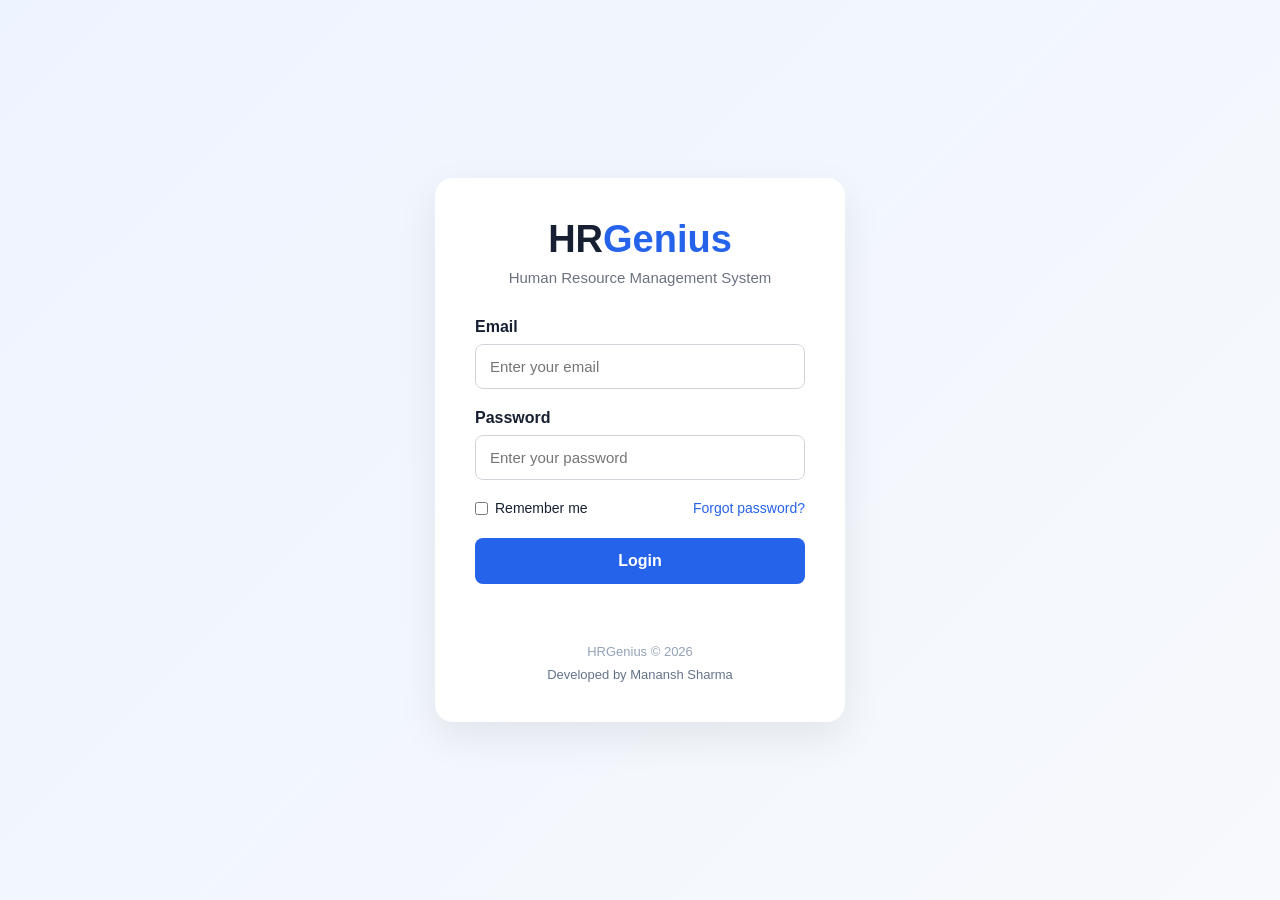
<file: frontend/html/index.html>
<!DOCTYPE html>
<html lang="en">

<head>

    <meta charset="UTF-8">

    <meta name="viewport" content="width=device-width, initial-scale=1.0">

    <title>HRGenius - Login</title>

    <link rel="stylesheet" href="../css/style.css">

</head>


<body class="login-page">


    <div class="login-container">

        <div class="login-card">


            <!-- LOGO -->

            <div class="logo">

                <h1>
                    HR<span>Genius</span>
                </h1>

                <p>
                    Human Resource Management System
                </p>

            </div>


            <!-- LOGIN FORM -->

            <form id="loginForm">


                <div class="input-group">

                    <label for="email">
                        Email
                    </label>

                    <input type="email" id="email" placeholder="Enter your email" required>

                </div>


                <div class="input-group">

                    <label for="password">
                        Password
                    </label>

                    <input type="password" id="password" placeholder="Enter your password" required>

                </div>


                <div class="login-options">

                    <label class="remember">

                        <input type="checkbox" id="remember">

                        Remember me

                    </label>


                    <a href="#" onclick="forgotPassword(event)">
                        Forgot password?
                    </a>

                </div>


                <button type="submit" class="login-btn">
                    Login
                </button>


                <p id="loginMessage" class="login-message"></p>


            </form>


            <!-- FOOTER -->

            <footer>

                <p>
                    HRGenius © 2026
                </p>

                <p class="developer-credit">
                    Developed by Manansh Sharma
                </p>

            </footer>


        </div>

    </div>


    <script src="../js/main.js"></script>


    

</body>

</html>
</file>
<file: frontend/css/style.css>
/* =========================================================
   HRGENIUS - COMPLETE STYLE.CSS
   Login + Dashboard + Employees + Developer
   ========================================================= */


/* =========================================================
   GLOBAL
   ========================================================= */

* {
    margin: 0;
    padding: 0;
    box-sizing: border-box;
}

html {
    scroll-behavior: smooth;
}

body {
    font-family: Arial, Helvetica, sans-serif;
    background: #f4f7fb;
    color: #172033;
}

a {
    text-decoration: none;
    color: inherit;
}

button,
input,
select {
    font-family: inherit;
}


/* =========================================================
   LOGIN PAGE
   ========================================================= */

.login-page {
    min-height: 100vh;

    background:
        linear-gradient(
            135deg,
            #eef4ff,
            #f7f9fc
        );

    display: flex;
    align-items: center;
    justify-content: center;
}

.login-container {
    width: 100%;
    max-width: 450px;
    padding: 20px;
}

.login-card {
    background: white;
    padding: 40px;

    border-radius: 18px;

    box-shadow:
        0 15px 40px
        rgba(0, 0, 0, 0.08);
}


/* =========================================================
   LOGIN LOGO
   ========================================================= */

.logo {
    text-align: center;
    margin-bottom: 32px;
}

.logo h1 {
    font-size: 38px;
    color: #172033;
    margin-bottom: 8px;
}

.logo h1 span {
    color: #2563eb;
}

.logo p {
    color: #6b7280;
    font-size: 15px;
}


/* =========================================================
   LOGIN INPUTS
   ========================================================= */

.input-group {
    margin-bottom: 20px;
}

.input-group label {
    display: block;
    margin-bottom: 8px;
    font-weight: 600;
}

.input-group input {
    width: 100%;

    padding: 13px 14px;

    border: 1px solid #d1d5db;

    border-radius: 8px;

    font-size: 15px;

    outline: none;

    transition: 0.2s;
}

.input-group input:focus {
    border-color: #2563eb;

    box-shadow:
        0 0 0 3px
        rgba(37, 99, 235, 0.1);
}


/* =========================================================
   LOGIN OPTIONS
   ========================================================= */

.login-options {
    display: flex;
    justify-content: space-between;
    align-items: center;

    margin-bottom: 22px;

    font-size: 14px;
}

.login-options a {
    color: #2563eb;
}

.remember {
    display: flex;
    gap: 7px;
    align-items: center;
}


/* =========================================================
   LOGIN BUTTON
   ========================================================= */

.login-btn {
    width: 100%;

    border: none;

    background: #2563eb;

    color: white;

    padding: 14px;

    border-radius: 8px;

    font-size: 16px;

    font-weight: 600;

    cursor: pointer;

    transition: 0.2s;
}

.login-btn:hover {
    background: #1d4ed8;
    transform: translateY(-1px);
}


/* =========================================================
   LOGIN MESSAGE
   ========================================================= */

.login-message {
    text-align: center;

    margin-top: 15px;

    min-height: 20px;

    font-size: 14px;
}

.login-success {
    color: #16a34a;
}

.login-error {
    color: #dc2626;
}


/* =========================================================
   DEMO LOGIN
   ========================================================= */

.demo-login {
    margin-top: 25px;

    padding: 14px;

    background: #f1f5f9;

    border-radius: 8px;

    text-align: center;
}

.demo-login p {
    font-weight: 600;
    margin-bottom: 5px;
}

.demo-login small {
    display: block;

    color: #64748b;

    margin-top: 3px;
}


/* =========================================================
   LOGIN FOOTER
   ========================================================= */

.login-card footer {
    text-align: center;

    margin-top: 25px;

    color: #94a3b8;

    font-size: 13px;
}

.developer-credit {
    margin-top: 8px;

    font-size: 13px;

    color: #64748b;

    text-align: center;
}


/* =========================================================
   APP
   ========================================================= */

.app {
    display: flex;
    min-height: 100vh;
}


/* =========================================================
   SIDEBAR
   ========================================================= */

.sidebar {
    width: 280px;

    background: #111827;

    color: white;

    min-height: 100vh;

    padding: 28px 16px;

    position: fixed;

    left: 0;
    top: 0;
    bottom: 0;

    z-index: 100;
}

.brand {
    padding: 0 18px 35px;
}

.brand h1 {
    font-size: 27px;
    margin-bottom: 6px;
}

.brand h1 span {
    color: #4f8cff;
}

.brand p {
    color: #9ca3af;
    font-size: 14px;
}


/* =========================================================
   SIDEBAR NAVIGATION
   ========================================================= */

.sidebar-nav {
    display: flex;
    flex-direction: column;
    gap: 8px;
}

.nav-item {
    display: flex;

    align-items: center;

    gap: 13px;

    padding: 14px 18px;

    border-radius: 9px;

    color: #d1d5db;

    font-size: 16px;

    transition: 0.2s;
}

.nav-item:hover {
    background: #1f2937;
    color: white;
}

.nav-item.active {
    background: #2f6df6;
    color: white;
}

.nav-icon {
    width: 22px;
    text-align: center;
}

.logout {
    margin-top: 20px;
}


/* =========================================================
   MAIN CONTENT
   ========================================================= */

.main-content {
    margin-left: 280px;

    width: calc(100% - 280px);

    padding: 30px 34px;
}


/* =========================================================
   DASHBOARD HEADER
   ========================================================= */

.top-header {
    display: flex;

    justify-content: space-between;

    align-items: center;

    margin-bottom: 32px;
}

.top-header h2 {
    font-size: 32px;

    margin-bottom: 5px;
}

.top-header p {
    color: #34445c;

    font-size: 18px;
}


/* =========================================================
   PROFILE
   ========================================================= */

.profile {
    display: flex;

    align-items: center;

    gap: 15px;
}

.profile-text strong {
    display: block;

    font-size: 16px;
}

.profile-text small {
    color: #667085;
}

.profile-avatar {
    width: 50px;
    height: 50px;

    border-radius: 50%;

    background: #2f6df6;

    color: white;

    display: flex;

    align-items: center;

    justify-content: center;

    font-weight: bold;

    font-size: 20px;
}


/* =========================================================
   STATISTICS
   ========================================================= */

.stats-grid {
    display: grid;

    grid-template-columns:
        repeat(4, 1fr);

    gap: 22px;

    margin-bottom: 34px;
}

.stat-card {
    background: white;

    padding: 28px;

    border-radius: 15px;

    box-shadow:
        0 5px 18px
        rgba(30, 41, 59, 0.07);
}

.stat-icon {
    font-size: 25px;

    margin-bottom: 18px;
}

.stat-card p {
    color: #667085;

    margin-bottom: 7px;

    font-size: 16px;
}

.stat-card h3 {
    font-size: 32px;

    margin-bottom: 8px;
}

.positive {
    color: #08a045;

    font-size: 14px;
}


/* =========================================================
   DASHBOARD GRID
   ========================================================= */

.dashboard-grid {
    display: grid;

    grid-template-columns:
        2fr 1fr;

    gap: 22px;
}

.dashboard-card {
    background: white;

    border-radius: 15px;

    padding: 28px;

    box-shadow:
        0 5px 18px
        rgba(30, 41, 59, 0.07);
}

.dashboard-card h3 {
    font-size: 22px;

    margin-bottom: 5px;
}

.dashboard-card p {
    color: #667085;
}


/* =========================================================
   CARD HEADER
   ========================================================= */

.card-header {
    display: flex;

    justify-content: space-between;

    align-items: center;

    margin-bottom: 28px;
}

.card-header p {
    color: #667085;
}

.card-header select {
    padding: 7px 10px;

    border: 1px solid #cbd5e1;

    border-radius: 5px;

    background: white;
}


/* =========================================================
   DEPARTMENT
   ========================================================= */

.department-list {
    display: flex;

    flex-direction: column;

    gap: 18px;
}

.department {
    display: flex;

    justify-content: space-between;

    font-size: 17px;
}

.department strong {
    font-weight: 600;
}


/* =========================================================
   QUICK ACTIONS
   ========================================================= */

.quick-actions {
    display: grid;

    grid-template-columns:
        1fr 1fr;

    gap: 14px;

    margin-top: 25px;
}

.quick-actions button {
    padding: 17px 12px;

    border: 1px solid #e0e5ec;

    background: #f8fafc;

    border-radius: 10px;

    cursor: pointer;

    font-size: 14px;

    transition: 0.2s;
}

.quick-actions button:hover {
    background: #edf3ff;

    border-color: #2f6df6;
}


/* =========================================================
   DEVELOPER SECTION
   This is INSIDE dashboard.html
   ========================================================= */

.developer-section {
    display: none;

    padding: 5px 0 30px;
}

.developer-header {
    margin-bottom: 28px;
}

.developer-header h1 {
    margin: 0;

    font-size: 38px;

    font-weight: 700;

    color: #0f172a;
}

.developer-header p {
    margin: 6px 0 0;

    color: #64748b;

    font-size: 18px;
}


/* =========================================================
   DEVELOPER CARD
   ========================================================= */

.developer-card {
    background: #ffffff;

    border: 1px solid #e5e7eb;

    border-radius: 20px;

    padding: 45px;

    max-width: 1050px;

    display: flex;

    align-items: center;

    gap: 40px;

    box-shadow:
        0 12px 35px
        rgba(15, 23, 42, 0.07);
}


/* =========================================================
   DEVELOPER AVATAR
   ========================================================= */

.developer-avatar {
    width: 125px;

    height: 125px;

    min-width: 125px;

    border-radius: 50%;

    display: flex;

    align-items: center;

    justify-content: center;

    background:
        linear-gradient(
            135deg,
            #2563eb,
            #60a5fa
        );

    color: #ffffff;

    font-size: 36px;

    font-weight: 800;

    box-shadow:
        0 12px 30px
        rgba(37, 99, 235, 0.25);
}


/* =========================================================
   DEVELOPER INFORMATION
   ========================================================= */

.developer-info {
    flex: 1;
}

.developer-info h2 {
    margin: 0 0 8px;

    font-size: 32px;

    font-weight: 700;

    color: #0f172a;
}

.developer-role {
    margin: 0 0 16px;

    color: #2563eb !important;

    font-size: 18px;

    font-weight: 700;
}

.developer-description {
    margin: 0;

    max-width: 750px;

    color: #64748b !important;

    font-size: 17px;

    line-height: 1.7;
}


/* =========================================================
   DEVELOPER DETAILS
   ========================================================= */

.developer-details {
    display: grid;

    grid-template-columns:
        repeat(3, minmax(150px, 1fr));

    gap: 15px;

    margin-top: 28px;
}

.developer-details div {
    background: #f8fafc;

    border: 1px solid #e2e8f0;

    border-radius: 12px;

    padding: 18px;

    text-align: center;

    transition: 0.2s ease;
}

.developer-details div:hover {
    transform: translateY(-3px);

    border-color: #2563eb;

    box-shadow:
        0 8px 20px
        rgba(37, 99, 235, 0.08);
}

.developer-details span {
    display: block;

    font-size: 24px;

    margin-bottom: 8px;
}

.developer-details strong {
    display: block;

    margin: 0;

    color: #172033;

    font-size: 15px;
}

.developer-details p {
    margin: 5px 0 0;

    color: #64748b !important;

    font-size: 13px;
}


/* =========================================================
   DEVELOPER LINKEDIN BUTTON
   ========================================================= */

.developer-linkedin-btn {
    display: inline-flex;

    align-items: center;

    justify-content: center;

    margin-top: 25px;

    padding: 12px 20px;

    background: #0a66c2;

    color: #ffffff;

    border-radius: 9px;

    font-size: 14px;

    font-weight: 700;

    transition: 0.2s ease;
}

.developer-linkedin-btn:hover {
    background: #084f96;

    transform: translateY(-2px);

    box-shadow:
        0 8px 18px
        rgba(10, 102, 194, 0.2);
}


/* =========================================================
   DEVELOPER FOOTER
   ========================================================= */

.developer-footer {
    display: flex;

    justify-content: space-between;

    align-items: center;

    max-width: 1050px;

    padding: 22px 5px 5px;

    color: #94a3b8;

    font-size: 13px;
}

.developer-footer strong {
    color: #475569;
}


/* =========================================================
   EMPLOYEE PAGE
   ========================================================= */

.page-header {
    display: flex;

    justify-content: space-between;

    align-items: center;

    margin-bottom: 25px;
}

.page-header h2 {
    font-size: 34px;

    margin: 0 0 5px;
}

.page-header p {
    margin: 0;

    color: #64748b;

    font-size: 16px;
}


/* =========================================================
   EMPLOYEE BUTTONS
   ========================================================= */

.primary-btn {
    background: #2563eb;

    color: white;

    border: none;

    padding: 12px 20px;

    border-radius: 8px;

    font-size: 14px;

    font-weight: 600;

    cursor: pointer;

    transition: 0.2s;
}

.primary-btn:hover {
    background: #1d4ed8;

    transform: translateY(-1px);
}

.secondary-btn {
    background: #f1f5f9;

    color: #334155;

    border: 1px solid #cbd5e1;

    padding: 12px 20px;

    border-radius: 8px;

    cursor: pointer;

    font-weight: 600;
}


/* =========================================================
   EMPLOYEE CONTROLS
   ========================================================= */

.employee-controls {
    display: flex;

    gap: 15px;

    margin-bottom: 20px;
}

.search-box {
    flex: 1;
}

.search-box input {
    width: 100%;

    padding: 12px 15px;

    border: 1px solid #dbe2ea;

    border-radius: 8px;

    background: white;

    font-size: 14px;

    outline: none;
}

.search-box input:focus {
    border-color: #2563eb;

    box-shadow:
        0 0 0 3px
        rgba(37, 99, 235, 0.1);
}

.employee-controls select {
    width: 200px;

    padding: 12px;

    border: 1px solid #dbe2ea;

    border-radius: 8px;

    background: white;

    font-size: 14px;
}


/* =========================================================
   EMPLOYEE TABLE CARD
   ========================================================= */

.table-card {
    background: white;

    border-radius: 14px;

    border: 1px solid #e2e8f0;

    overflow: hidden;

    box-shadow:
        0 4px 15px
        rgba(15, 23, 42, 0.04);
}

.table-header {
    display: flex;

    justify-content: space-between;

    align-items: center;

    padding: 22px 25px;

    border-bottom: 1px solid #e2e8f0;
}

.table-header h3 {
    margin: 0 0 5px;

    font-size: 19px;
}

.table-header p {
    margin: 0;

    color: #64748b;

    font-size: 14px;
}

.employee-count {
    background: #eff6ff;

    color: #2563eb;

    padding: 7px 12px;

    border-radius: 20px;

    font-size: 13px;

    font-weight: 600;
}


/* =========================================================
   EMPLOYEE TABLE
   ========================================================= */

.table-container {
    overflow-x: auto;
}

table {
    width: 100%;

    border-collapse: collapse;
}

thead {
    background: #f8fafc;
}

th {
    text-align: left;

    padding: 15px 20px;

    font-size: 13px;

    color: #64748b;

    font-weight: 600;

    border-bottom: 1px solid #e2e8f0;
}

td {
    padding: 17px 20px;

    border-bottom: 1px solid #f1f5f9;

    font-size: 14px;

    color: #334155;
}

tbody tr:hover {
    background: #f8fafc;
}

tbody tr:last-child td {
    border-bottom: none;
}


/* =========================================================
   EMPLOYEE NAME
   ========================================================= */

.employee-name {
    display: flex;

    align-items: center;

    gap: 10px;

    font-weight: 600;

    color: #0f172a;
}

.employee-avatar {
    width: 34px;

    height: 34px;

    border-radius: 50%;

    background: #dbeafe;

    color: #2563eb;

    display: flex;

    justify-content: center;

    align-items: center;

    font-weight: 700;
}


/* =========================================================
   STATUS BADGES
   ========================================================= */

.status-badge {
    display: inline-block;

    padding: 5px 10px;

    border-radius: 20px;

    font-size: 12px;

    font-weight: 600;
}

.status-badge.active {
    background: #dcfce7;

    color: #15803d;
}

.status-badge.on-leave {
    background: #fef3c7;

    color: #b45309;
}

.status-badge.inactive {
    background: #fee2e2;

    color: #b91c1c;
}


/* =========================================================
   TABLE ACTIONS
   ========================================================= */

.table-actions {
    display: flex;

    gap: 7px;
}

.icon-btn {
    width: 34px;

    height: 34px;

    border: none;

    border-radius: 7px;

    cursor: pointer;

    background: #f1f5f9;
}

.icon-btn:hover {
    background: #e2e8f0;
}

.icon-btn.delete:hover {
    background: #fee2e2;
}


/* =========================================================
   EMPTY STATE
   ========================================================= */

.empty-state {
    text-align: center;

    padding: 50px !important;

    color: #64748b;
}


/* =========================================================
   MODAL
   ========================================================= */

.modal {
    position: fixed;

    inset: 0;

    background:
        rgba(15, 23, 42, 0.55);

    display: none;

    align-items: center;

    justify-content: center;

    z-index: 1000;
}

.modal.show {
    display: flex;
}

.modal-content {
    width: 520px;

    max-width: 90%;

    background: white;

    border-radius: 14px;

    padding: 28px;

    box-shadow:
        0 20px 50px
        rgba(0, 0, 0, 0.2);
}

.modal-header {
    display: flex;

    justify-content: space-between;

    margin-bottom: 25px;
}

.modal-header h2 {
    margin: 0 0 5px;
}

.modal-header p {
    margin: 0;

    color: #64748b;
}

.close-btn {
    border: none;

    background: transparent;

    font-size: 28px;

    cursor: pointer;

    color: #64748b;
}


/* =========================================================
   FORM
   ========================================================= */

.form-group {
    margin-bottom: 18px;
}

.form-group label {
    display: block;

    margin-bottom: 7px;

    font-size: 14px;

    font-weight: 600;

    color: #334155;
}

.form-group input,
.form-group select {
    width: 100%;

    padding: 11px 13px;

    border: 1px solid #cbd5e1;

    border-radius: 7px;

    font-size: 14px;

    outline: none;
}

.form-group input:focus,
.form-group select:focus {
    border-color: #2563eb;
}

.form-row {
    display: grid;

    grid-template-columns:
        1fr 1fr;

    gap: 15px;
}

.modal-actions {
    display: flex;

    justify-content: flex-end;

    gap: 10px;

    margin-top: 25px;
}


/* =========================================================
   RESPONSIVE - TABLET
   ========================================================= */

@media (max-width: 1100px) {

    .stats-grid {
        grid-template-columns:
            repeat(2, 1fr);
    }

    .dashboard-grid {
        grid-template-columns: 1fr;
    }

    .developer-card {
        max-width: 100%;
    }

}


/* =========================================================
   RESPONSIVE - DEVELOPER
   ========================================================= */

@media (max-width: 800px) {

    .developer-card {
        flex-direction: column;

        text-align: center;
    }

    .developer-info {
        width: 100%;
    }

    .developer-description {
        margin-left: auto;
        margin-right: auto;
    }

    .developer-details {
        grid-template-columns:
            repeat(3, 1fr);
    }

    .developer-linkedin-btn {
        margin-left: auto;
        margin-right: auto;
    }

    .page-header {
        flex-direction: column;

        align-items: flex-start;

        gap: 15px;
    }

    .employee-controls {
        flex-direction: column;
    }

    .employee-controls select {
        width: 100%;
    }

    .form-row {
        grid-template-columns: 1fr;
    }

}


/* =========================================================
   RESPONSIVE - MOBILE
   ========================================================= */

@media (max-width: 700px) {

    .sidebar {
        width: 75px;

        padding: 20px 10px;
    }

    .brand {
        padding:
            0 5px 25px;

        text-align: center;
    }

    .brand h1 {
        font-size: 18px;
    }

    .brand p,
    .nav-item span:not(.nav-icon) {
        display: none;
    }

    .nav-item {
        justify-content: center;

        padding:
            14px 5px;
    }

    .main-content {
        margin-left: 75px;

        width:
            calc(100% - 75px);

        padding: 20px;
    }

    .top-header {
        align-items: flex-start;

        gap: 15px;
    }

    .top-header h2 {
        font-size: 27px;
    }

    .profile-text {
        display: none;
    }

    .stats-grid {
        grid-template-columns: 1fr;
    }

    .quick-actions {
        grid-template-columns: 1fr;
    }

    .developer-header h1 {
        font-size: 30px;
    }

    .developer-header p {
        font-size: 16px;
    }

    .developer-card {
        padding:
            25px 20px;
    }

    .developer-avatar {
        width: 100px;

        height: 100px;

        min-width: 100px;

        font-size: 30px;
    }

    .developer-info h2 {
        font-size: 27px;
    }

    .developer-role {
        font-size: 16px;
    }

    .developer-description {
        font-size: 15px;
    }

    .developer-details {
        grid-template-columns: 1fr;
    }

    .developer-footer {
        flex-direction: column;

        gap: 8px;

        text-align: center;
    }

}


/* =========================================================
   VERY SMALL MOBILE
   ========================================================= */

@media (max-width: 500px) {

    .main-content {
        padding: 15px;
    }

    .top-header {
        flex-direction: column;
    }

    .developer-card {
        padding: 22px 16px;
    }

    .developer-info h2 {
        font-size: 24px;
    }

    .modal-content {
        padding: 20px;
    }

}
/* =========================================
   RECRUITMENT MODULE
========================================= */

.recruitment-section {
    width: 100%;
}

.recruitment-card {
    margin-top: 22px;
    padding: 28px;
}

.recruitment-list {
    display: flex;
    flex-direction: column;
    gap: 12px;
    margin-top: 20px;
}


/* =========================================
   JOB / CANDIDATE ITEM
========================================= */

.recruitment-item {
    display: flex;
    align-items: center;
    justify-content: space-between;

    padding: 18px 20px;

    background: #f8fafc;
    border: 1px solid #e2e8f0;
    border-radius: 12px;

    transition: 0.2s ease;
}

.recruitment-item:hover {
    background: #ffffff;
    border-color: #cbd5e1;
    transform: translateY(-1px);
}


/* LEFT SIDE */

.recruitment-item > div:first-child {
    display: flex;
    flex-direction: column;
    gap: 4px;
}

.recruitment-item strong {
    font-size: 16px;
    color: #172033;
}

.recruitment-item p {
    margin: 0;
    color: #64748b;
    font-size: 14px;
}

.recruitment-item small {
    color: #64748b;
    font-size: 13px;
}


/* RIGHT SIDE */

.recruitment-item > div:last-child {
    display: flex;
    align-items: center;
    gap: 10px;
}


/* =========================================
   RECRUITMENT STATUS
========================================= */

.recruitment-item .status-badge {
    display: inline-flex;
    align-items: center;
    justify-content: center;

    min-width: 75px;

    padding: 6px 12px;

    border-radius: 20px;

    font-size: 12px;
    font-weight: 600;
}


/* =========================================
   RECRUITMENT BUTTONS
========================================= */

.recruitment-item .icon-btn {
    width: 36px;
    height: 36px;

    display: inline-flex;
    align-items: center;
    justify-content: center;

    border: 1px solid #e2e8f0;
    border-radius: 8px;

    background: #ffffff;

    cursor: pointer;
}

.recruitment-item .icon-btn:hover {
    transform: translateY(-1px);
}


/* =========================================
   EMPTY STATE
========================================= */

.recruitment-list .empty-state {
    padding: 35px;
    text-align: center;

    color: #64748b;

    background: #f8fafc;
    border: 1px dashed #cbd5e1;
    border-radius: 12px;
}


/* =========================================
   CREATE JOB MODAL TEXTAREA
========================================= */

#jobDescription {
    width: 100%;
    resize: vertical;

    padding: 12px;

    border: 1px solid #cbd5e1;
    border-radius: 8px;

    font-family: inherit;
    font-size: 14px;

    outline: none;
}

#jobDescription:focus {
    border-color: #2f6df6;
}


/* =========================================
   RECRUITMENT RESPONSIVE
========================================= */

@media (max-width: 800px) {

    .recruitment-item {
        flex-direction: column;
        align-items: flex-start;
        gap: 15px;
    }

    .recruitment-item > div:last-child {
        width: 100%;
        justify-content: flex-end;
    }

}

@media (max-width: 600px) {

    .recruitment-card {
        padding: 18px;
    }

    .recruitment-item {
        padding: 15px;
    }

}
/* =========================================
   RECRUITMENT MODULE
========================================= */

.recruitment-section {
    width: 100%;
}

.recruitment-card {
    margin-top: 22px;
    padding: 28px;
}

.recruitment-list {
    display: flex;
    flex-direction: column;
    gap: 12px;
    margin-top: 20px;
}

.recruitment-item {
    display: flex;
    align-items: center;
    justify-content: space-between;
    gap: 20px;

    padding: 18px 20px;

    background: #f8fafc;
    border: 1px solid #e2e8f0;
    border-radius: 12px;

    transition: 0.2s ease;
}

.recruitment-item:hover {
    background: #ffffff;
    border-color: #cbd5e1;
    transform: translateY(-1px);
}

.recruitment-item > div:first-child {
    display: flex;
    flex-direction: column;
    gap: 4px;
}

.recruitment-item strong {
    font-size: 16px;
    color: #172033;
}

.recruitment-item p {
    margin: 0;
    color: #64748b;
    font-size: 14px;
}

.recruitment-item small {
    color: #64748b;
    font-size: 13px;
}

.recruitment-item > div:last-child {
    display: flex;
    align-items: center;
    gap: 10px;
}


/* =========================================
   ONBOARDING MODULE
========================================= */

.onboarding-section {
    width: 100%;
}

.onboarding-card {
    margin-top: 22px;
    padding: 28px;
}

.onboarding-list {
    display: flex;
    flex-direction: column;
    gap: 12px;
    margin-top: 20px;
}

.onboarding-item {
    display: flex;
    align-items: center;
    justify-content: space-between;
    gap: 20px;

    padding: 18px 20px;

    background: #f8fafc;
    border: 1px solid #e2e8f0;
    border-radius: 12px;
}

.onboarding-item strong {
    display: block;
    color: #172033;
    font-size: 16px;
}

.onboarding-item p {
    margin: 4px 0;
    color: #64748b;
}

.onboarding-item small {
    display: block;
    margin-top: 3px;
    color: #64748b;
}

.onboarding-item > div:last-child {
    display: flex;
    align-items: center;
    gap: 10px;
}


/* =========================================
   RECRUITMENT / ONBOARDING TEXTAREA
========================================= */

#jobDescription {
    width: 100%;
    resize: vertical;

    padding: 12px;

    border: 1px solid #cbd5e1;
    border-radius: 8px;

    font-family: inherit;
    font-size: 14px;

    outline: none;
}

#jobDescription:focus {
    border-color: #2f6df6;
}


/* =========================================
   RESPONSIVE
========================================= */

@media (max-width: 800px) {

    .recruitment-item,
    .onboarding-item {
        flex-direction: column;
        align-items: flex-start;
    }

    .recruitment-item > div:last-child,
    .onboarding-item > div:last-child {
        width: 100%;
        justify-content: flex-end;
    }

}


@media (max-width: 600px) {

    .recruitment-card,
    .onboarding-card {
        padding: 18px;
    }

    .recruitment-item,
    .onboarding-item {
        padding: 15px;
    }

}
/* =========================================
   PAYROLL MODULE
========================================= */

.payroll-section {
    width: 100%;
}

.payroll-card {
    margin-top: 22px;
    padding: 28px;
}

.payroll-list {
    display: flex;
    flex-direction: column;
    gap: 12px;
    margin-top: 20px;
}

.payroll-item {
    display: flex;
    align-items: center;
    justify-content: space-between;
    gap: 20px;

    padding: 18px 20px;

    background: #f8fafc;
    border: 1px solid #e2e8f0;
    border-radius: 12px;
}

.payroll-item strong {
    color: #172033;
    font-size: 16px;
}

.payroll-item p {
    margin: 4px 0;
    color: #64748b;
}

.payroll-item small {
    display: block;
    margin-top: 3px;
    color: #64748b;
}

.payroll-right {
    display: flex;
    align-items: center;
    gap: 12px;
}

.net-salary {
    text-align: right;
}

.net-salary small {
    margin: 0;
}

.net-salary strong {
    display: block;
    color: #172033;
}

.payroll-right .status-badge {
    min-width: 75px;
    text-align: center;
}


/* =========================================
   MOBILE
========================================= */

@media (max-width: 800px) {

    .payroll-item {
        flex-direction: column;
        align-items: flex-start;
    }

    .payroll-right {
        width: 100%;
        justify-content: flex-end;
        flex-wrap: wrap;
    }

}


@media (max-width: 600px) {

    .payroll-card {
        padding: 18px;
    }

    .payroll-item {
        padding: 15px;
    }

}
/* =========================================
   PERFORMANCE MODULE
========================================= */

.performance-section {
    width: 100%;
}

.performance-card {
    margin-top: 22px;
    padding: 28px;
}

.performance-list {
    display: flex;
    flex-direction: column;
    gap: 14px;
    margin-top: 20px;
}

.performance-item {
    display: flex;
    justify-content: space-between;
    align-items: center;
    gap: 20px;

    padding: 20px;

    background: #f8fafc;
    border: 1px solid #e2e8f0;
    border-radius: 12px;
}

.performance-info {
    display: flex;
    flex-direction: column;
    gap: 5px;
    flex: 1;
}

.performance-info strong {
    color: #172033;
    font-size: 17px;
}

.performance-info p {
    margin: 0;
    color: #64748b;
}

.performance-info small {
    color: #64748b;
}

.performance-actions {
    display: flex;
    align-items: center;
    gap: 10px;
}

.progress-wrapper {
    margin-top: 8px;
    max-width: 500px;
}

.progress-bar {
    width: 100%;
    height: 8px;
    background: #e2e8f0;
    border-radius: 20px;
    overflow: hidden;
}

.progress-fill {
    height: 100%;
    background: #2f6df6;
    border-radius: 20px;
}

@media (max-width: 800px) {

    .performance-item {
        flex-direction: column;
        align-items: flex-start;
    }

    .performance-actions {
        width: 100%;
        justify-content: flex-end;
    }

}
/* =================================
   ANALYTICS & REPORTS
================================= */

.analytics-section {
    width: 100%;
    padding-bottom: 40px;
}


/* ===============================
   FILTER
=============================== */

.analytics-filter-box {
    display: flex;
    align-items: center;
    gap: 10px;
}


.analytics-filter-box label {
    color: #64748b;
    font-size: 13px;
    font-weight: 600;
}


.analytics-filter-box select {
    padding: 10px 14px;
    border: 1px solid #dbe2ea;
    border-radius: 9px;
    background: white;
    color: #172033;
    font-size: 14px;
    outline: none;
}


/* ===============================
   ANALYTICS STATS
=============================== */

.analytics-stats-grid {

    display: grid;

    grid-template-columns:
        repeat(3, 1fr);

    gap: 18px;

    margin-top: 22px;

    margin-bottom: 22px;

}


.analytics-stat-card {

    display: flex;

    align-items: center;

    gap: 16px;

    padding: 22px;

    background: white;

    border: 1px solid #e5e7eb;

    border-radius: 14px;

    box-shadow:
        0 5px 18px rgba(15, 23, 42, 0.04);

}


.analytics-stat-icon {

    width: 48px;

    height: 48px;

    display: flex;

    align-items: center;

    justify-content: center;

    border-radius: 12px;

    background: #eff6ff;

    font-size: 22px;

}


.analytics-stat-card p {

    margin: 0 0 5px;

    color: #64748b;

    font-size: 13px;

}


.analytics-stat-card h3 {

    margin: 0;

    color: #172033;

    font-size: 25px;

}


/* ===============================
   ANALYTICS CARD
=============================== */

.analytics-card {

    background: white;

    border: 1px solid #e5e7eb;

    border-radius: 15px;

    padding: 26px;

    margin-bottom: 22px;

    box-shadow:
        0 5px 18px rgba(15, 23, 42, 0.04);

}


.analytics-card-header {

    display: flex;

    justify-content: space-between;

    align-items: center;

}


.analytics-card-header h3 {

    margin: 0 0 5px;

    color: #172033;

    font-size: 19px;

}


.analytics-card-header p {

    margin: 0;

    color: #64748b;

    font-size: 13px;

}


/* ===============================
   DEPARTMENT BARS
=============================== */

.analytics-bars {

    display: flex;

    flex-direction: column;

    gap: 19px;

    margin-top: 25px;

}


.analytics-bar-row {

    display: grid;

    grid-template-columns:
        150px 1fr 50px;

    align-items: center;

    gap: 15px;

}


.analytics-bar-info {

    display: flex;

    justify-content: space-between;

    gap: 10px;

}


.analytics-bar-info span {

    color: #334155;

    font-size: 14px;

    font-weight: 600;

}


.analytics-bar-info strong {

    color: #172033;

}


.analytics-bar-track {

    height: 10px;

    background: #e9eef5;

    border-radius: 20px;

    overflow: hidden;

}


.analytics-bar-fill {

    height: 100%;

    background: #2f6df6;

    border-radius: 20px;

}


.analytics-bar-row small {

    color: #64748b;

    font-size: 12px;

    text-align: right;

}


/* ===============================
   TWO COLUMN
=============================== */

.analytics-two-column {

    display: grid;

    grid-template-columns:
        repeat(2, 1fr);

    gap: 22px;

}


/* ===============================
   RECRUITMENT
=============================== */

.analytics-funnel {

    display: flex;

    flex-direction: column;

    gap: 13px;

    margin-top: 23px;

}


.funnel-item {

    display: flex;

    justify-content: space-between;

    align-items: center;

    padding: 13px 15px;

    background: #f8fafc;

    border-radius: 9px;

}


.funnel-item span {

    color: #475569;

    font-size: 14px;

}


.funnel-item strong {

    color: #172033;

    font-size: 16px;

}


/* ===============================
   ONBOARDING
=============================== */

.analytics-onboarding {

    display: flex;

    flex-direction: column;

    gap: 24px;

    margin-top: 23px;

}


.analytics-progress-row {

    display: flex;

    flex-direction: column;

    gap: 8px;

}


.analytics-progress-row > div:first-child {

    display: flex;

    justify-content: space-between;

}


.analytics-progress-row span {

    color: #475569;

    font-size: 14px;

}


.analytics-progress-row strong {

    color: #172033;

}


.analytics-progress {

    width: 100%;

    height: 9px;

    background: #e9eef5;

    border-radius: 20px;

    overflow: hidden;

}


.analytics-progress-fill {

    height: 100%;

    background: #2f6df6;

    border-radius: 20px;

    transition: width 0.3s ease;

}


/* ===============================
   PAYROLL
=============================== */

.analytics-payroll {

    margin-top: 20px;

}


.payroll-summary-row {

    display: flex;

    justify-content: space-between;

    align-items: center;

    padding: 15px 0;

    border-bottom: 1px solid #eef2f6;

}


.payroll-summary-row:last-child {

    border-bottom: none;

}


.payroll-summary-row span {

    color: #64748b;

    font-size: 14px;

}


.payroll-summary-row strong {

    color: #172033;

    font-size: 16px;

}


.payroll-summary-row.highlight {

    margin-top: 5px;

    padding: 15px;

    background: #f8fafc;

    border-radius: 9px;

}


.payroll-summary-row.highlight strong {

    font-size: 18px;

}


/* ===============================
   PERFORMANCE
=============================== */

.analytics-performance {

    margin-top: 20px;

}


.performance-summary-row {

    display: flex;

    justify-content: space-between;

    align-items: center;

    padding: 15px 0;

    border-bottom: 1px solid #eef2f6;

}


.performance-summary-row:last-child {

    border-bottom: none;

}


.performance-summary-row span {

    color: #64748b;

    font-size: 14px;

}


.performance-summary-row strong {

    color: #172033;

    font-size: 16px;

}


/* ===============================
   REPORT SUMMARY
=============================== */

.report-summary-grid {

    display: grid;

    grid-template-columns:
        repeat(4, 1fr);

    gap: 16px;

    margin-top: 22px;

}


.report-summary-item {

    display: flex;

    align-items: flex-start;

    gap: 13px;

    padding: 18px;

    background: #f8fafc;

    border: 1px solid #edf1f5;

    border-radius: 11px;

}


.report-icon {

    width: 38px;

    height: 38px;

    display: flex;

    align-items: center;

    justify-content: center;

    border-radius: 9px;

    background: #eff6ff;

    font-size: 18px;

}


.report-summary-item strong {

    display: block;

    color: #172033;

    margin-bottom: 5px;

    font-size: 14px;

}


.report-summary-item p {

    margin: 0;

    color: #64748b;

    font-size: 12px;

    line-height: 1.5;

}


/* ===============================
   EMPTY STATE
=============================== */

.analytics-empty {

    padding: 25px;

    text-align: center;

    color: #94a3b8;

}


/* ===============================
   RESPONSIVE
=============================== */

@media (max-width: 1000px) {

    .analytics-stats-grid {

        grid-template-columns:
            repeat(2, 1fr);

    }


    .report-summary-grid {

        grid-template-columns:
            repeat(2, 1fr);

    }

}


@media (max-width: 750px) {

    .analytics-two-column {

        grid-template-columns: 1fr;

    }


    .analytics-bar-row {

        grid-template-columns:
            110px 1fr 40px;

    }


    .analytics-filter-box {

        margin-top: 15px;

    }

}


@media (max-width: 550px) {

    .analytics-stats-grid {

        grid-template-columns: 1fr;

    }


    .report-summary-grid {

        grid-template-columns: 1fr;

    }

}
</file>
